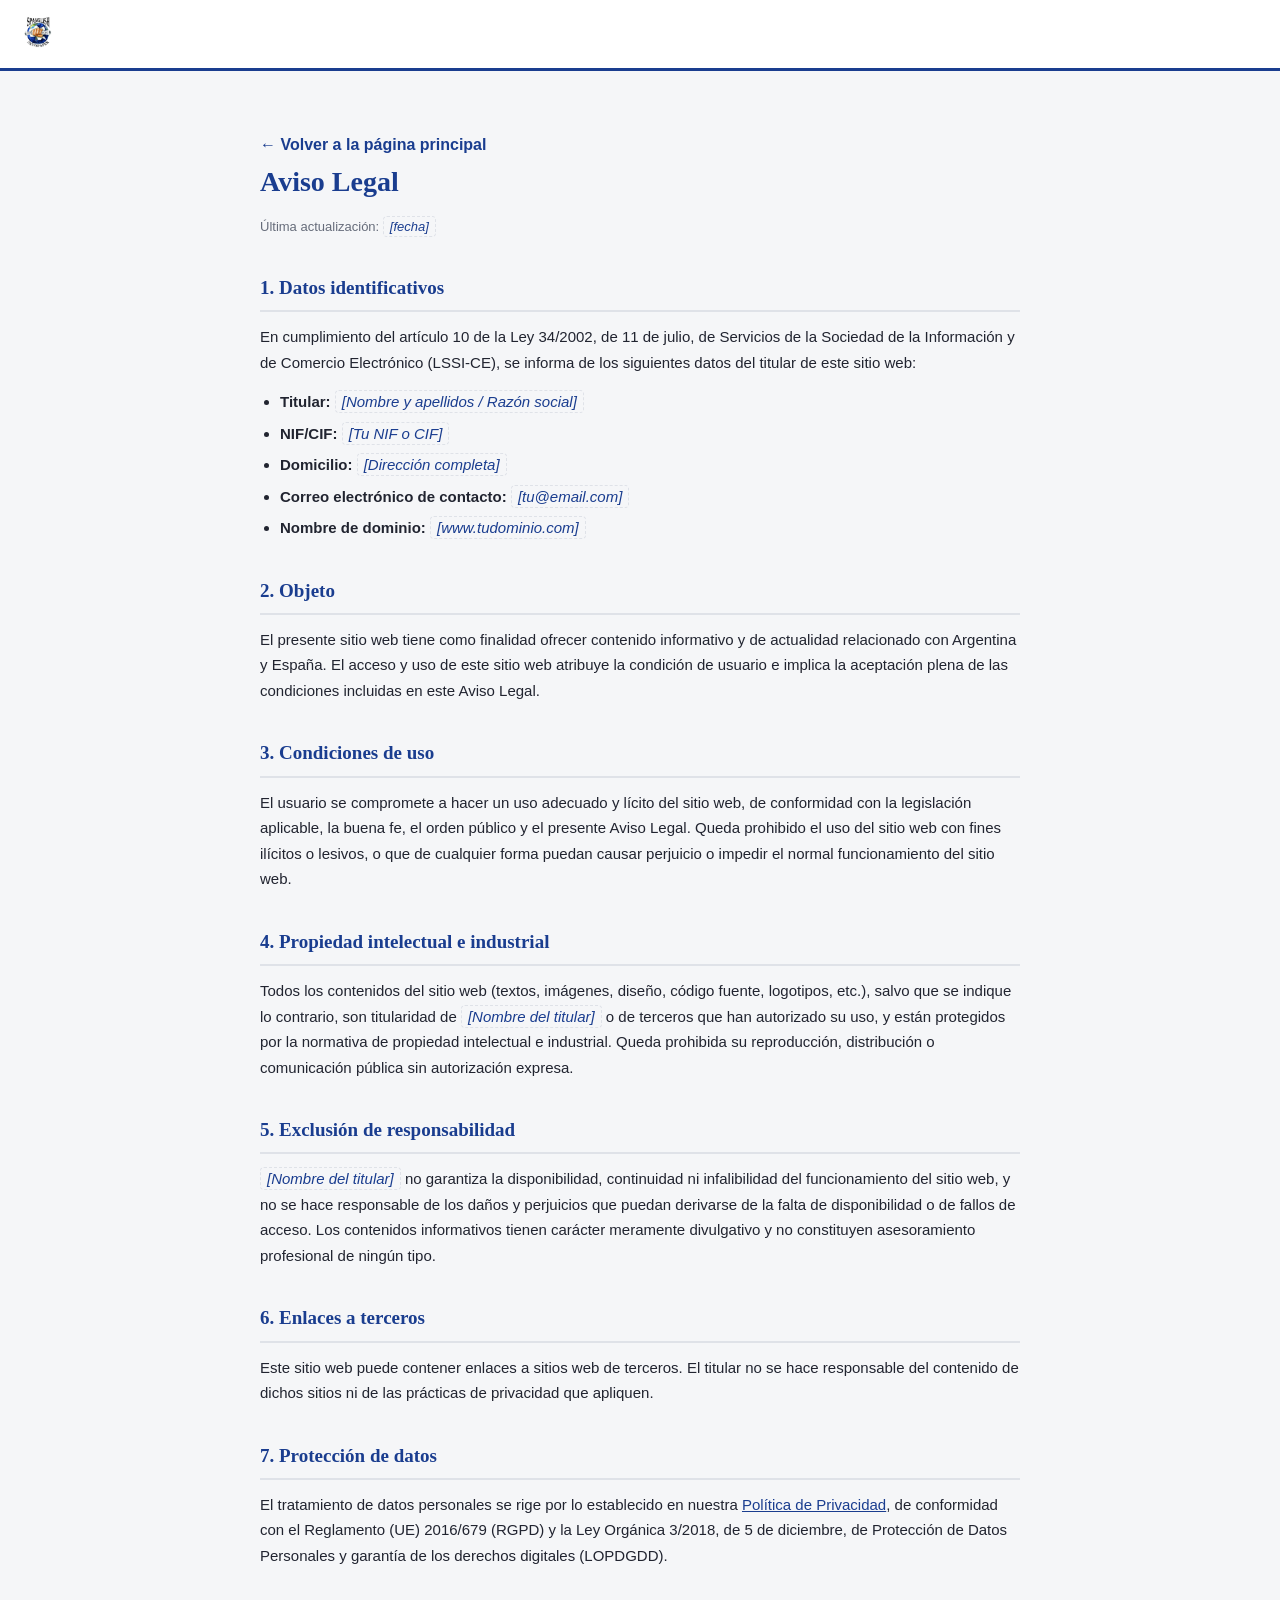
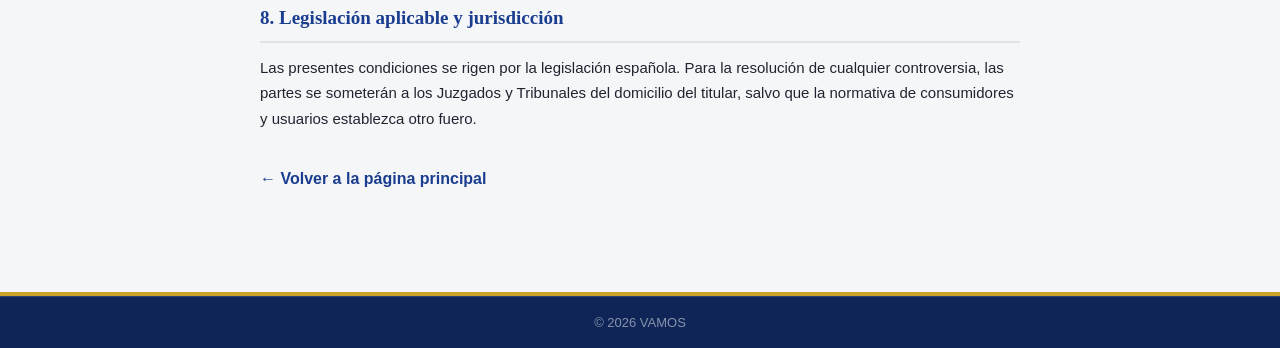
<file: aviso-legal.html>
<!DOCTYPE html>
<html lang="es">
<head>
  <meta charset="UTF-8">
  <meta name="viewport" content="width=device-width, initial-scale=1.0">
  <title>Aviso Legal – Vamos Newspaper</title>
  <link rel="stylesheet" href="css/index.css">
  <script>
    (function () {
      const saved = localStorage.getItem('vamos_theme');
      if (saved === 'dark') document.documentElement.setAttribute('data-theme', 'dark');
    })();
  </script>
  <style>
    .legal-page {
      max-width: 800px;
      margin: 0 auto;
      padding: 40px 20px 60px;
      line-height: 1.7;
      color: var(--color-text);
    }
    .legal-page h1 {
      font-family: Georgia, 'Times New Roman', serif;
      color: var(--color-primary);
      margin-bottom: 10px;
      font-size: 28px;
    }
    .legal-page .legal-updated {
      color: var(--color-text-muted);
      font-size: 13px;
      margin-bottom: 30px;
    }
    .legal-page h2 {
      font-family: Georgia, 'Times New Roman', serif;
      color: var(--color-primary);
      font-size: 19px;
      margin: 34px 0 12px;
      border-bottom: 2px solid var(--color-border);
      padding-bottom: 6px;
    }
    .legal-page p {
      margin-bottom: 14px;
      font-size: 15px;
    }
    .legal-page ul {
      margin: 0 0 14px 20px;
      font-size: 15px;
    }
    .legal-page li {
      margin-bottom: 6px;
    }
    .legal-placeholder {
      background: var(--color-bg);
      border: 1px dashed var(--color-border);
      padding: 2px 6px;
      border-radius: 4px;
      color: var(--color-primary);
      font-style: italic;
    }
    .back-to-site {
      display: inline-block;
      margin-top: 20px;
      color: var(--color-primary);
      text-decoration: none;
      font-weight: 600;
    }
    .back-to-site:hover {
      text-decoration: underline;
    }
  </style>
</head>
<body>

  <div class="page">

    <header>
      <div class="header-inner">
        <div class="header-top">
          <div class="logo">
            <img class="logo1" src="images/Spanglish_Logo.png">
          </div>
        </div>
      </div>
    </header>

    <main class="legal-page">
      <a href="index.html" class="back-to-site">← Volver a la página principal</a>

      <h1>Aviso Legal</h1>
      <p class="legal-updated">Última actualización: <span class="legal-placeholder">[fecha]</span></p>

      <h2>1. Datos identificativos</h2>
      <p>
        En cumplimiento del artículo 10 de la Ley 34/2002, de 11 de julio, de Servicios de la
        Sociedad de la Información y de Comercio Electrónico (LSSI-CE), se informa de los
        siguientes datos del titular de este sitio web:
      </p>
      <ul>
        <li><strong>Titular:</strong> <span class="legal-placeholder">[Nombre y apellidos / Razón social]</span></li>
        <li><strong>NIF/CIF:</strong> <span class="legal-placeholder">[Tu NIF o CIF]</span></li>
        <li><strong>Domicilio:</strong> <span class="legal-placeholder">[Dirección completa]</span></li>
        <li><strong>Correo electrónico de contacto:</strong> <span class="legal-placeholder">[tu@email.com]</span></li>
        <li><strong>Nombre de dominio:</strong> <span class="legal-placeholder">[www.tudominio.com]</span></li>
      </ul>

      <h2>2. Objeto</h2>
      <p>
        El presente sitio web tiene como finalidad ofrecer contenido informativo y de actualidad
        relacionado con Argentina y España. El acceso y uso de este sitio web atribuye la
        condición de usuario e implica la aceptación plena de las condiciones incluidas en este
        Aviso Legal.
      </p>

      <h2>3. Condiciones de uso</h2>
      <p>
        El usuario se compromete a hacer un uso adecuado y lícito del sitio web, de conformidad
        con la legislación aplicable, la buena fe, el orden público y el presente Aviso Legal.
        Queda prohibido el uso del sitio web con fines ilícitos o lesivos, o que de cualquier
        forma puedan causar perjuicio o impedir el normal funcionamiento del sitio web.
      </p>

      <h2>4. Propiedad intelectual e industrial</h2>
      <p>
        Todos los contenidos del sitio web (textos, imágenes, diseño, código fuente, logotipos,
        etc.), salvo que se indique lo contrario, son titularidad de
        <span class="legal-placeholder">[Nombre del titular]</span> o de terceros que han
        autorizado su uso, y están protegidos por la normativa de propiedad intelectual e
        industrial. Queda prohibida su reproducción, distribución o comunicación pública sin
        autorización expresa.
      </p>

      <h2>5. Exclusión de responsabilidad</h2>
      <p>
        <span class="legal-placeholder">[Nombre del titular]</span> no garantiza la
        disponibilidad, continuidad ni infalibilidad del funcionamiento del sitio web, y no se
        hace responsable de los daños y perjuicios que puedan derivarse de la falta de
        disponibilidad o de fallos de acceso. Los contenidos informativos tienen carácter
        meramente divulgativo y no constituyen asesoramiento profesional de ningún tipo.
      </p>

      <h2>6. Enlaces a terceros</h2>
      <p>
        Este sitio web puede contener enlaces a sitios web de terceros. El titular no se hace
        responsable del contenido de dichos sitios ni de las prácticas de privacidad que apliquen.
      </p>

      <h2>7. Protección de datos</h2>
      <p>
        El tratamiento de datos personales se rige por lo establecido en nuestra
        <a href="#" style="color: var(--color-primary);">Política de Privacidad</a>, de
        conformidad con el Reglamento (UE) 2016/679 (RGPD) y la Ley Orgánica 3/2018, de 5 de
        diciembre, de Protección de Datos Personales y garantía de los derechos digitales
        (LOPDGDD).
      </p>

      <h2>8. Legislación aplicable y jurisdicción</h2>
      <p>
        Las presentes condiciones se rigen por la legislación española. Para la resolución de
        cualquier controversia, las partes se someterán a los Juzgados y Tribunales del domicilio
        del titular, salvo que la normativa de consumidores y usuarios establezca otro fuero.
      </p>

      <a href="index.html" class="back-to-site">← Volver a la página principal</a>
    </main>

    <footer>
      <div class="footer-bottom">
        <span>© <span id="footerYear">2026</span> VAMOS</span>
      </div>
    </footer>

  </div>

  <script>
    document.getElementById('footerYear').textContent = new Date().getFullYear();
  </script>

</body>
</html>
</file>
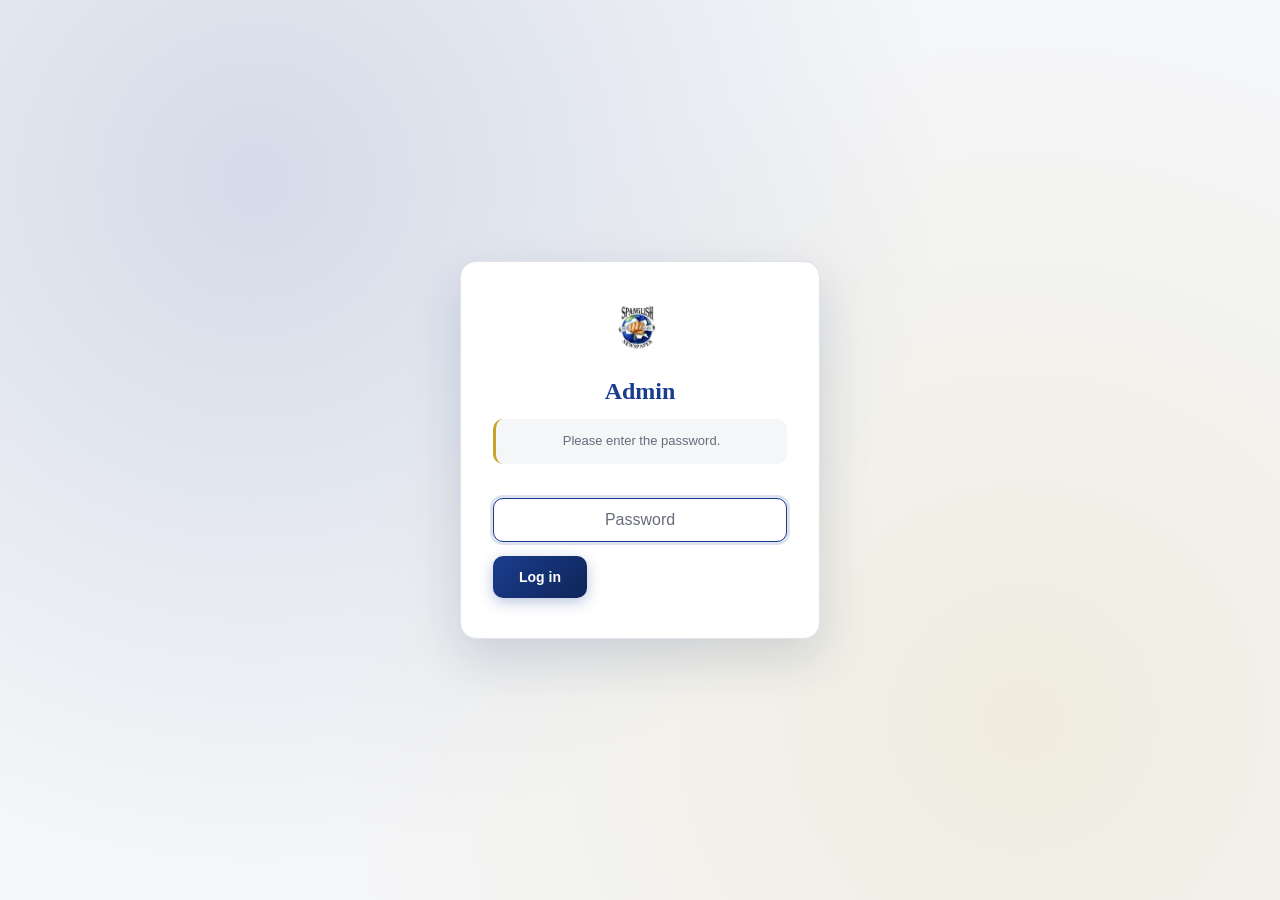
<file: verwaltung-x7k2p.html>
<!DOCTYPE html>
<html lang="en">
<head>
  <meta charset="UTF-8">
  <meta name="viewport" content="width=device-width, initial-scale=1.0">
  <meta name="robots" content="noindex, nofollow">
  <title>Vamos Newspaper – Admin</title>
  <link rel="stylesheet" href="css/index.css">
  <link rel="stylesheet" href="css/verwaltung-x7k2p.css">
  <script>
    // Vor dem Rendern ausführen, damit die Seite nicht kurz hell aufblitzt
    (function () {
      const saved = localStorage.getItem('vamos_theme');
      if (saved === 'dark') document.documentElement.setAttribute('data-theme', 'dark');
    })();
  </script>
  <script src="js/verwaltung-x7k2p.js" defer></script>
</head>
<body class="admin-body">

  <!-- Login screen: shown until logged in -->
  <div class="login-gate" id="loginGate">
    <form class="login-box" id="loginForm">
      <img class="login-logo" src="images/Spanglish_Logo.png" alt="Vamos Newspaper">
      <h1 data-en="Admin" data-es="Administración">Admin</h1>
      <p class="admin-hint" data-en="Please enter the password." data-es="Por favor, introduce la contraseña.">Please enter the password.</p>
      <input type="password" id="loginPassword" placeholder="Password" required autofocus>
      <button type="submit" class="submit-btn" data-en="Log in" data-es="Iniciar sesión">Log in</button>
      <p class="login-error" id="loginError" hidden data-en="Wrong password." data-es="Contraseña incorrecta.">Wrong password.</p>
    </form>
  </div>

  <!-- Actual admin area: only visible after successful login -->
  <div id="adminContent" hidden>

    <header class="admin-header">
      <div class="logo">
        <img class="logo1" src="images/Spanglish_Logo.png" alt="Vamos Newspaper">
        <span class="admin-tag">Admin</span>
      </div>
      <div class="header-actions">
        <div class="lang-switch">
          <button class="lang-btn" type="button" data-en="English ▾" data-es="Español ▾">English ▾</button>
          <ul class="lang-menu">
            <li><a href="#" data-lang="en">English</a></li>
            <li><a href="#" data-lang="es">Español</a></li>
          </ul>
        </div>
        <button class="theme-toggle" id="themeToggle" type="button" aria-label="Toggle dark mode">
          <span class="theme-icon-light">☀️</span>
          <span class="theme-icon-dark">🌙</span>
        </button>
        <a href="index.html" class="back-link" data-en="← Back to website" data-es="← Volver al sitio">← Back to website</a>
        <button id="logoutBtn" class="logout-btn" type="button" data-en="Log out" data-es="Cerrar sesión">Log out</button>
      </div>
    </header>

    <main class="admin-main">
      <div class="admin-grid">

        <section class="admin-panel admin-panel--form">
          <h1 data-en="Add new article" data-es="Añadir nuevo artículo">Add new article</h1>
          <p class="admin-hint"
             data-en="New articles are first saved only in your browser (localStorage). For them to become visible to all visitors, click 'Export JSON' below and paste the code into your news.json file."
             data-es="Los nuevos artículos se guardan primero solo en tu navegador (localStorage). Para que sean visibles a todos los visitantes, haz clic en 'Exportar JSON' abajo y pega el código en tu archivo news.json.">
            New articles are first saved only in <strong>your browser</strong> (localStorage).
            For them to become visible to <strong>all</strong> visitors, click
            "Export JSON" below and paste the code into your <code>news.json</code> file.
          </p>

          <form id="articleForm" class="article-form">

            <div class="form-row">
              <label for="category" data-en="Category" data-es="Categoría">Category</label>
              <select id="category" required>
                <option value="argentina" data-en="Argentina" data-es="Argentina">Argentina</option>
                <option value="spain" data-en="Spain" data-es="España">Spain</option>
              </select>
            </div>

            <div class="form-row">
              <label for="image" data-en="Image path or URL" data-es="Ruta de imagen o URL">Image path or URL</label>
              <input type="text" id="image" placeholder="images/my-image.jpg">
            </div>

            <div class="form-row">
              <label for="date" data-en="Date &amp; time" data-es="Fecha y hora">Date &amp; time</label>
              <input type="datetime-local" id="date" required>
            </div>

            <fieldset class="lang-fieldset">
              <legend data-en="Title" data-es="Título">Title</legend>
              <input type="text" id="title-de" placeholder="Title (German)" required>
              <input type="text" id="title-en" placeholder="Title (English)" required>
              <input type="text" id="title-es" placeholder="Title (Spanish)" required>
            </fieldset>

            <fieldset class="lang-fieldset">
              <legend data-en="Summary (shown on the article card)" data-es="Resumen (se muestra en la tarjeta del artículo)">Summary (shown on the article card)</legend>
              <textarea id="summary-de" rows="2" placeholder="Summary (German)" required></textarea>
              <textarea id="summary-en" rows="2" placeholder="Summary (English)" required></textarea>
              <textarea id="summary-es" rows="2" placeholder="Summary (Spanish)" required></textarea>
            </fieldset>

            <fieldset class="lang-fieldset">
              <legend data-en="Full text (shown in the detail popup)" data-es="Texto completo (se muestra en la ventana de detalle)">Full text (shown in the detail popup)</legend>
              <textarea id="content-de" rows="4" placeholder="Full article text (German)"></textarea>
              <textarea id="content-en" rows="4" placeholder="Full article text (English)"></textarea>
              <textarea id="content-es" rows="4" placeholder="Full article text (Spanish)"></textarea>
            </fieldset>

            <button type="submit" class="submit-btn" data-en="✓ Add article" data-es="✓ Añadir artículo">✓ Add article</button>
          </form>
        </section>

        <div class="admin-panel--side">

          <section class="admin-panel">
            <div class="panel-heading">
              <h2 data-en="Article overview" data-es="Resumen de artículos">Article overview</h2>
              <button id="exportBtn" class="export-btn" type="button" data-en="Export JSON" data-es="Exportar JSON">Export JSON</button>
            </div>

            <div id="articlesList" class="admin-articles-list">
              <!-- filled in by JS -->
            </div>
          </section>

          <section class="admin-panel" id="exportSection" hidden>
            <div class="panel-heading">
              <h2 data-en="Export" data-es="Exportar">Export</h2>
              <button id="copyBtn" class="export-btn" type="button" data-en="Copy to clipboard" data-es="Copiar al portapapeles">Copy to clipboard</button>
            </div>
            <p class="admin-hint"
             data-en="Paste this entire content into your news.json file (replacing the old content):"
             data-es="Pega todo este contenido en tu archivo news.json (reemplazando el contenido anterior):">Paste this entire content into your <code>news.json</code> file (replacing the old content):</p>
            <textarea id="exportOutput" class="export-output" rows="14" readonly></textarea>
          </section>

        </div>

      </div>
    </main>

  </div>

</body>
</html>
</file>
<file: css/index.css>
/* ============================================================
   Vamos Newspaper – Stylesheet
   Mobile-first. Breakpoints: 400 / 600 / 768 / 900 / 1024 / 1200 / 1600
   ============================================================ */

* {
  box-sizing: border-box;
  margin: 0;
  padding: 0;
}

:root {
  --color-bg: #f5f6f8;
  --color-surface: #ffffff;
  --color-primary: #1a3d8f;
  --color-primary-dark: #0f2557;
  --color-accent: #c9a227;
  --color-text: #212430;
  --color-text-muted: #666c7a;
  --color-border: #dfe2e8;
}

[data-theme="dark"] {
  --color-bg: #12151c;
  --color-surface: #1c202b;
  --color-primary: #5b8de0;
  --color-primary-dark: #16316e;
  --color-accent: #e0b93f;
  --color-text: #eaecf1;
  --color-text-muted: #9aa1b0;
  --color-border: #333a4a;
}

html {
  overflow-x: hidden;
  width: 100%;
}

body {
  font-family: Arial, Helvetica, sans-serif;
  background: var(--color-bg);
  color: var(--color-text);
  overflow-x: hidden;
  width: 100%;
  -webkit-tap-highlight-color: transparent;
}

button, a {
  touch-action: manipulation;
}

body, body * {
  transition: background-color 0.2s ease, color 0.2s ease, border-color 0.2s ease;
}

a { color: inherit; }

img {
  max-width: 100%;
  height: auto;
}

/* ============================================================
   PAGE LAYOUT
   ============================================================ */

.page {
  display: grid;
  grid-template-columns: 1fr;
  grid-template-rows: auto auto 1fr auto;
  grid-template-areas:
    "header"
    "toprow"
    "main"
    "footer";
  min-height: 100vh;
  width: 100%;
  max-width: 100%;
  overflow-x: hidden;
}

/* ============================================================
   HEADER
   ============================================================ */

header {
  grid-area: header;
  background: var(--color-surface);
  border-bottom: 3px solid var(--color-primary);
  position: relative;
  width: 100%;
}

.header-inner {
  max-width: 1400px;
  margin: 0 auto;
  width: 100%;
}

.header-top {
  display: flex;
  align-items: center;
  justify-content: space-between;
  padding: 10px max(16px, env(safe-area-inset-right)) 10px max(16px, env(safe-area-inset-left));
  padding-top: max(10px, env(safe-area-inset-top));
  width: 100%;
  gap: 10px;
}

.logo {
  display: flex;
  align-items: center;
  min-width: 0;
}

.logo1 {
  height: 32px;
  width: auto;
  display: block;
}

/* Burger button (mobile/tablet nav toggle) */

.burger-btn {
  display: flex;
  flex-direction: column;
  justify-content: center;
  align-items: center;
  gap: 5px;
  width: 44px;
  height: 44px;
  min-width: 44px;
  background: none;
  border: none;
  cursor: pointer;
  padding: 4px;
  flex-shrink: 0;
}

.burger-btn span {
  display: block;
  height: 3px;
  width: 22px;
  background: var(--color-primary);
  border-radius: 2px;
  transition: transform 0.2s ease, opacity 0.2s ease;
}

.burger-btn[aria-expanded="true"] span:nth-child(1) {
  transform: translateY(8px) rotate(45deg);
}
.burger-btn[aria-expanded="true"] span:nth-child(2) {
  opacity: 0;
}
.burger-btn[aria-expanded="true"] span:nth-child(3) {
  transform: translateY(-8px) rotate(-45deg);
}

/* Nav (collapsible dropdown on mobile/tablet) */

.site-nav {
  display: none;
  padding: 0 20px 20px;
  width: 100%;
}

.site-nav.open {
  display: block;
}

.site-nav ul {
  list-style: none;
  display: grid;
  grid-auto-flow: row;
  gap: 4px;
  text-align: center;
}

.site-nav a,
.lang-btn {
  text-decoration: none;
  color: var(--color-text);
  font-weight: 600;
  display: block;
  padding: 10px;
}

.site-nav a:hover {
  color: var(--color-primary);
}

.nav-link.active {
  color: var(--color-primary);
  border-bottom: 2px solid var(--color-accent);
  padding-bottom: 2px;
}

/* Language switch */

.lang-switch {
  position: relative;
}

.lang-btn {
  background: none;
  border: none;
  font: inherit;
  cursor: pointer;
  color: var(--color-primary);
  padding: 0;
}

.lang-menu {
  display: none;
  position: absolute;
  top: 100%;
  left: 50%;
  transform: translateX(-50%);
  background: var(--color-surface);
  border: 1px solid var(--color-border);
  border-radius: 6px;
  overflow: hidden;
  min-width: 130px;
  z-index: 20;
  list-style: none;
  box-shadow: 0 6px 16px rgba(0,0,0,0.15);
}

.lang-switch.open .lang-menu {
  display: block;
}

.lang-menu a {
  display: block;
  padding: 10px 14px;
  font-weight: normal;
  text-decoration: none;
  color: var(--color-text);
}

.lang-menu a:hover {
  background: var(--color-bg);
  color: var(--color-primary);
}

/* Dark mode toggle */

.theme-toggle {
  background: none;
  border: 1px solid var(--color-border);
  border-radius: 20px;
  width: 44px;
  height: 24px;
  cursor: pointer;
  position: relative;
  padding: 0;
  font-size: 13px;
  display: flex;
  align-items: center;
  margin: 0 auto;
  flex-shrink: 0;
}

.theme-toggle span {
  position: absolute;
  top: 50%;
  transform: translateY(-50%);
  line-height: 1;
}

.theme-icon-light { left: 5px; }
.theme-icon-dark { right: 5px; }

/* ============================================================
   TOP ROW: TICKER + WEATHER + MARKETS
   ============================================================ */

.top-row {
  grid-area: toprow;
  display: grid;
  grid-template-columns: minmax(0, 1fr);
  gap: 12px;
  padding: 12px 16px;
  max-width: 1400px;
  margin: 0 auto;
  width: 100%;
}

/* ---- Ticker ---- */

.ticker {
  position: relative;
  display: grid;
  grid-template-columns: auto minmax(0, 1fr) auto;
  align-items: center;
  gap: 8px;
  padding: 16px 12px;
  border-radius: 10px;
  overflow: hidden;
  background-color: var(--color-primary-dark);
  background-size: cover;
  background-position: center;
  min-width: 0;
}

.ticker::before {
  content: "";
  position: absolute;
  inset: 0;
  background: linear-gradient(rgba(15,37,87,0.78), rgba(15,37,87,0.78));
  z-index: 0;
}

.ticker > * {
  position: relative;
  z-index: 1;
}

.ticker-label {
  grid-column: 1 / -1;
  text-align: center;
  font-size: 12px;
  font-weight: bold;
  color: var(--color-accent);
  text-transform: uppercase;
  letter-spacing: 1.5px;
  margin-bottom: 4px;
}

.ticker-text {
  color: white;
  text-align: center;
  overflow: hidden;
  white-space: normal;
  overflow-wrap: break-word;
  font-size: 14px;
  line-height: 1.3;
  min-width: 0;
}

.ticker button {
  background: rgba(255,255,255,0.12);
  border: 1px solid rgba(255,255,255,0.5);
  color: white;
  min-width: 40px;
  min-height: 40px;
  padding: 6px 12px;
  cursor: pointer;
  font-size: 15px;
  border-radius: 6px;
  transition: background 0.2s;
  flex-shrink: 0;
}

/* ---- Shared card look for weather/markets ---- */

.weather-box,
.market-box {
  background: var(--color-surface);
  border: 1px solid var(--color-border);
  border-top: 4px solid var(--color-accent);
  border-radius: 10px;
  padding: 14px;
  display: flex;
  flex-direction: column;
  gap: 10px;
  min-width: 0;
  overflow: hidden;
}

.weather-box h3,
.market-box h3 {
  color: var(--color-primary);
  font-family: Georgia, 'Times New Roman', serif;
  font-size: 15px;
}

.weather-list,
.market-list {
  display: grid;
  gap: 8px;
  min-width: 0;
}

.weather-row,
.market-row {
  display: grid;
  grid-template-columns: auto minmax(0, 1fr) auto;
  align-items: center;
  gap: 8px;
  padding-bottom: 8px;
  border-bottom: 1px solid var(--color-border);
  font-size: 13px;
  min-width: 0;
}

.weather-row:last-child,
.market-row:last-child {
  border-bottom: none;
  padding-bottom: 0;
}

.weather-icon { font-size: 18px; }

.weather-city,
.market-name {
  font-weight: 600;
  color: var(--color-text);
  min-width: 0;
  overflow: hidden;
  text-overflow: ellipsis;
  white-space: nowrap;
}

.weather-temp,
.market-price {
  font-weight: 700;
  color: var(--color-text);
  text-align: right;
  white-space: nowrap;
}

.market-change {
  grid-column: 2;
  text-align: right;
  font-size: 11px;
  font-weight: 600;
}

.market-change.positive { color: #1a7a3c; }
.market-change.negative { color: var(--color-primary); }

.market-updated {
  font-size: 11px;
  color: var(--color-text-muted);
  text-align: right;
}

.market-placeholder {
  color: var(--color-text-muted);
  font-size: 13px;
  overflow-wrap: break-word;
}

/* ============================================================
   MAIN / ARTICLES
   ============================================================ */

main {
  grid-area: main;
  padding: 14px 16px;
  max-width: 1400px;
  margin: 0 auto;
  width: 100%;
}

.section-heading {
  display: flex;
  align-items: baseline;
  justify-content: space-between;
  flex-wrap: wrap;
  gap: 8px;
  margin-bottom: 12px;
  padding-bottom: 6px;
  border-bottom: 2px solid var(--color-primary);
}

.section-heading h2 {
  font-family: Georgia, 'Times New Roman', serif;
  color: var(--color-primary);
  font-size: 17px;
}

.last-updated {
  font-size: 12px;
  color: var(--color-text-muted);
}

.articles-grid {
  display: grid;
  grid-template-columns: minmax(0, 1fr);
  gap: 14px;
}

.article-card {
  background: var(--color-surface);
  border: 1px solid var(--color-border);
  border-radius: 10px;
  overflow: hidden;
  display: flex;
  flex-direction: column;
  cursor: pointer;
  position: relative;
  min-width: 0;
  transition: transform 0.15s ease, box-shadow 0.15s ease;
}

.article-card:hover {
  transform: translateY(-3px);
  box-shadow: 0 10px 20px rgba(0,0,0,0.08);
}

.article-card:focus-visible {
  outline: 2px solid var(--color-primary);
  outline-offset: 2px;
}

.article-card img {
  width: 100%;
  height: 140px;
  object-fit: cover;
  background: var(--color-border);
}

.favorite-btn {
  position: absolute;
  top: 8px;
  right: 8px;
  width: 40px;
  height: 40px;
  border-radius: 50%;
  border: none;
  background: rgba(0,0,0,0.45);
  color: white;
  font-size: 18px;
  cursor: pointer;
  display: flex;
  align-items: center;
  justify-content: center;
  z-index: 2;
  transition: transform 0.15s ease, background 0.15s ease;
}

.favorite-btn:hover { transform: scale(1.1); }

.favorite-btn.active {
  background: var(--color-accent);
}

.article-body {
  padding: 12px 14px 14px;
  display: flex;
  flex-direction: column;
  gap: 6px;
  flex: 1;
  min-width: 0;
}

.article-body h3 {
  font-family: Georgia, 'Times New Roman', serif;
  font-size: 16px;
  color: var(--color-text);
  overflow-wrap: break-word;
}

.article-body p {
  font-size: 13px;
  color: var(--color-text-muted);
  flex: 1;
  overflow-wrap: break-word;
}

.article-date {
  font-size: 12px;
  color: var(--color-accent);
  font-weight: 600;
}

/* ============================================================
   FOOTER
   ============================================================ */

footer {
  grid-area: footer;
  background: var(--color-primary-dark);
  color: rgba(255,255,255,0.85);
  border-top: 4px solid var(--color-accent);
  margin-top: 40px;
  width: 100%;
}

.footer-content {
  max-width: 1400px;
  margin: 0 auto;
  padding: 30px 20px 20px;
  display: grid;
  grid-template-columns: repeat(auto-fit, minmax(180px, 1fr));
  gap: 24px;
}

.footer-brand h3 {
  font-family: Georgia, 'Times New Roman', serif;
  font-size: 22px;
  color: white;
  letter-spacing: 1px;
  margin-bottom: 12px;
}

.footer-content h4 {
  color: white;
  font-size: 14px;
  text-transform: uppercase;
  letter-spacing: 0.5px;
  margin-bottom: 14px;
}

.footer-content p {
  color: rgba(255,255,255,0.65);
  line-height: 1.7;
  font-size: 14px;
  max-width: 320px;
  overflow-wrap: break-word;
}

.footer-link {
  display: block;
  color: rgba(255,255,255,0.7);
  text-decoration: none;
  margin: 8px 0;
  font-size: 14px;
  transition: color 0.2s ease, transform 0.2s ease;
}

.footer-link:hover {
  color: var(--color-accent);
  transform: translateX(4px);
}

.social-icons {
  display: flex;
  gap: 10px;
}

.social-icon {
  width: 36px;
  height: 36px;
  border-radius: 50%;
  background: rgba(255,255,255,0.08);
  color: rgba(255,255,255,0.8);
  display: flex;
  align-items: center;
  justify-content: center;
  transition: background 0.2s ease, color 0.2s ease, transform 0.2s ease;
}

.social-icon:hover {
  background: var(--color-accent);
  color: white;
  transform: translateY(-2px);
}

.footer-bottom {
  border-top: 1px solid rgba(255,255,255,0.12);
  text-align: center;
  padding: 18px 20px;
  padding-bottom: max(18px, env(safe-area-inset-bottom));
  font-size: 13px;
  color: rgba(255,255,255,0.5);
}

.footer-dot { margin: 0 6px; }

/* ============================================================
   ARTICLE DETAIL MODAL
   ============================================================ */

.modal-overlay {
  display: none;
  position: fixed;
  inset: 0;
  background: rgba(0,0,0,0.6);
  z-index: 100;
  align-items: center;
  justify-content: center;
  padding: 20px;
}

.modal-overlay.open {
  display: flex;
}

.modal-box {
  position: relative;
  background: var(--color-surface);
  border-radius: 12px;
  max-width: 600px;
  width: 100%;
  max-height: 85vh;
  overflow-y: auto;
  overflow-x: hidden;
}

.modal-close {
  position: absolute;
  top: 10px;
  right: 10px;
  background: rgba(0,0,0,0.5);
  color: white;
  border: none;
  width: 40px;
  height: 40px;
  border-radius: 50%;
  font-size: 22px;
  line-height: 1;
  cursor: pointer;
  z-index: 1;
}

.modal-box img {
  width: 100%;
  height: 220px;
  object-fit: cover;
  border-radius: 12px 12px 0 0;
  background: var(--color-border);
}

.modal-content {
  padding: 20px;
  display: grid;
  gap: 10px;
  min-width: 0;
}

.modal-category {
  display: inline-block;
  justify-self: start;
  background: var(--color-bg);
  color: var(--color-primary);
  font-size: 12px;
  font-weight: 700;
  text-transform: uppercase;
  letter-spacing: 0.5px;
  padding: 4px 10px;
  border-radius: 10px;
}

.modal-content h2 {
  font-family: Georgia, 'Times New Roman', serif;
  color: var(--color-text);
  font-size: 22px;
  overflow-wrap: break-word;
}

.modal-date {
  font-size: 12px;
  color: var(--color-text-muted);
}

.modal-content p {
  color: var(--color-text);
  line-height: 1.6;
  font-size: 15px;
  overflow-wrap: break-word;
}

/* ============================================================
   BREAKPOINTS
   ============================================================ */

@media (max-width: 360px) {
  .logo1 { height: 28px; }
  .ticker { padding: 14px 10px; }
  .ticker-text { font-size: 12.5px; }
  .ticker button { min-width: 34px; min-height: 34px; padding: 3px 8px; font-size: 13px; }
  .article-card img { height: 120px; }
}

@media (max-width: 640px) {
  .modal-overlay {
    padding: 0;
    align-items: flex-end;
  }

  .modal-box {
    max-width: 100%;
    max-height: 92vh;
    border-radius: 16px 16px 0 0;
  }
}

@media (min-width: 600px) {
  .articles-grid {
    grid-template-columns: repeat(2, minmax(0, 1fr));
  }
}

@media (min-width: 768px) {
  .header-inner {
    display: grid;
    grid-template-columns: auto minmax(0, 1fr);
    align-items: center;
    padding: 14px 20px;
  }

  .header-top { padding: 0; }
  .logo1 { height: 40px; }

  .burger-btn { display: none; }

  .site-nav {
    display: block;
    padding: 0;
  }

  .site-nav ul {
    grid-auto-flow: column;
    justify-content: end;
    gap: 22px;
  }

  .site-nav ul li {
    border-left: 1px solid var(--color-border);
    padding-left: 22px;
  }

  .site-nav ul li:first-child {
    border-left: none;
    padding-left: 0;
  }

  .lang-menu {
    left: auto;
    right: 0;
    transform: none;
  }

  /* Ab Tablet wieder großzügigere Abstände/Schriften */
  .top-row { gap: 20px; padding: 20px; }
  .ticker { padding: 26px 20px; }
  .weather-box, .market-box { padding: 20px; }
  .weather-box h3, .market-box h3 { font-size: 16px; }

  main { padding: 24px; }
  .section-heading { margin-bottom: 16px; padding-bottom: 8px; }
  .section-heading h2 { font-size: 20px; }
  .articles-grid { gap: 20px; }
  .article-card img { height: 170px; }
  .article-body { padding: 16px; gap: 8px; }
  .article-body h3 { font-size: 18px; }
  .article-body p { font-size: 14px; }

  .footer-content { padding: 50px 30px 30px; gap: 32px; }

  .ticker-text {
    white-space: nowrap;
    text-overflow: ellipsis;
    font-size: 15px;
  }
}

@media (min-width: 768px) and (max-width: 899px) {
  .top-row {
    grid-template-columns: minmax(0, 1fr) minmax(0, 1fr);
    grid-template-areas:
      "ticker ticker"
      "weather market";
  }

  .ticker { grid-area: ticker; }
  .weather-box { grid-area: weather; }
  .market-box { grid-area: market; }
}

@media (min-width: 900px) {
  .top-row {
    grid-template-columns: minmax(0, 2fr) minmax(0, 1fr) minmax(0, 1fr);
    grid-template-areas: "ticker weather market";
  }

  .ticker { grid-area: ticker; padding: 28px 20px; }
  .weather-box { grid-area: weather; }
  .market-box { grid-area: market; }
}

@media (min-width: 1200px) {
  .articles-grid {
    grid-template-columns: repeat(3, minmax(0, 1fr));
  }
}

@media (min-width: 1600px) {
  .articles-grid {
    grid-template-columns: repeat(4, minmax(0, 1fr));
  }
}

@media (max-width: 500px) {
  .footer-content {
    text-align: center;
    padding: 40px 20px 20px;
  }
  .footer-brand p { margin: 0 auto; }
  .social-icons { justify-content: center; }
}
</file>
<file: css/verwaltung-x7k2p.css>
/* ============================================================
   Vamos Newspaper – Admin Stylesheet (modern redesign)
   ============================================================ */

.admin-body {
  background: var(--color-bg);
  min-height: 100vh;
}

/* ---------- LOGIN GATE ---------- */

.login-gate {
  min-height: 100vh;
  display: flex;
  align-items: center;
  justify-content: center;
  padding: 20px;
  background:
    radial-gradient(circle at 20% 20%, rgba(26,61,143,0.15), transparent 55%),
    radial-gradient(circle at 80% 80%, rgba(201,162,39,0.12), transparent 55%),
    var(--color-bg);
}

.login-gate[hidden] {
  display: none;
}

.login-box {
  background: var(--color-surface);
  border: 1px solid var(--color-border);
  border-radius: 16px;
  padding: 40px 32px;
  width: 100%;
  max-width: 360px;
  display: grid;
  gap: 14px;
  text-align: center;
  box-shadow: 0 20px 50px rgba(15,37,87,0.15);
}

.login-logo {
  height: 56px;
  width: auto;
  margin: 0 auto 6px;
}

.login-box h1 {
  font-family: Georgia, 'Times New Roman', serif;
  color: var(--color-primary);
  font-size: 24px;
}

.login-box input {
  padding: 12px 14px;
  border: 1.5px solid var(--color-border);
  border-radius: 10px;
  font: inherit;
  text-align: center;
  background: var(--color-surface);
  color: var(--color-text);
  transition: border-color 0.2s ease, box-shadow 0.2s ease;
}

.login-box input:focus {
  outline: none;
  border-color: var(--color-primary);
  box-shadow: 0 0 0 3px rgba(26,61,143,0.15);
}

.login-box input::placeholder {
  color: var(--color-text-muted);
}

.login-error {
  color: #d1495b;
  font-size: 13px;
}

/* ---------- HEADER ---------- */

.admin-header {
  display: flex;
  align-items: center;
  justify-content: space-between;
  padding: 14px 24px;
  background: linear-gradient(135deg, var(--color-primary), var(--color-primary-dark));
  box-shadow: 0 2px 12px rgba(0,0,0,0.15);
  position: sticky;
  top: 0;
  z-index: 10;
}

.admin-header .logo {
  display: flex;
  align-items: center;
  gap: 10px;
}

.admin-header .logo1 {
  height: 34px;
  width: auto;
  border-radius: 6px;
}

.admin-tag {
  font-size: 11px;
  font-weight: 700;
  letter-spacing: 0.5px;
  text-transform: uppercase;
  font-family: Arial, sans-serif;
  background: rgba(255,255,255,0.18);
  color: white;
  padding: 4px 10px;
  border-radius: 20px;
}

.header-actions {
  display: flex;
  align-items: center;
  gap: 16px;
}

.back-link {
  color: rgba(255,255,255,0.85);
  text-decoration: none;
  font-weight: 600;
  font-size: 14px;
  transition: color 0.2s ease;
}

.back-link:hover {
  color: white;
  text-decoration: underline;
}

.logout-btn {
  background: rgba(255,255,255,0.12);
  border: 1px solid rgba(255,255,255,0.3);
  color: white;
  border-radius: 8px;
  padding: 7px 14px;
  cursor: pointer;
  font-size: 13px;
  font-weight: 600;
  transition: background 0.2s ease;
}

.logout-btn:hover {
  background: rgba(255,255,255,0.25);
}

.admin-header .theme-toggle {
  border-color: rgba(255,255,255,0.4);
}

.admin-header .theme-toggle span {
  filter: none;
}

.admin-header .lang-btn {
  color: white;
  font-weight: 600;
}

.admin-header .lang-menu {
  color: var(--color-text);
}

/* ---------- LAYOUT / DASHBOARD GRID ---------- */

.admin-main {
  max-width: 1200px;
  margin: 0 auto;
  padding: 28px 20px 50px;
}

.admin-grid {
  display: grid;
  grid-template-columns: 1fr;
  gap: 24px;
  align-items: start;
}

.admin-panel--side {
  display: grid;
  gap: 24px;
}

.admin-panel {
  background: var(--color-surface);
  border: 1px solid var(--color-border);
  border-radius: 14px;
  padding: 24px;
  box-shadow: 0 1px 3px rgba(0,0,0,0.04);
  transition: box-shadow 0.2s ease;
}

.admin-panel:hover {
  box-shadow: 0 6px 24px rgba(15,37,87,0.08);
}

.admin-panel h1 {
  font-family: Georgia, 'Times New Roman', serif;
  color: var(--color-primary);
  margin-bottom: 8px;
  font-size: 24px;
}

.panel-heading {
  display: flex;
  align-items: center;
  justify-content: space-between;
  flex-wrap: wrap;
  gap: 10px;
  margin-bottom: 16px;
  padding-bottom: 12px;
  border-bottom: 2px solid var(--color-border);
}

.panel-heading h2 {
  font-family: Georgia, 'Times New Roman', serif;
  color: var(--color-primary);
  font-size: 18px;
}

.admin-hint {
  font-size: 13px;
  color: var(--color-text-muted);
  margin-bottom: 20px;
  line-height: 1.6;
  background: var(--color-bg);
  padding: 12px 14px;
  border-radius: 10px;
  border-left: 3px solid var(--color-accent);
}

.admin-hint code {
  background: var(--color-surface);
  padding: 1px 6px;
  border-radius: 4px;
  border: 1px solid var(--color-border);
}

/* ---------- FORM ---------- */

.article-form {
  display: grid;
  gap: 18px;
}

.form-row {
  display: grid;
  gap: 6px;
}

.form-row label {
  font-size: 12px;
  font-weight: 700;
  text-transform: uppercase;
  letter-spacing: 0.4px;
  color: var(--color-text-muted);
}

.form-row input,
.form-row select {
  padding: 11px 14px;
  border: 1.5px solid var(--color-border);
  border-radius: 10px;
  font: inherit;
  background: var(--color-surface);
  color: var(--color-text);
  transition: border-color 0.2s ease, box-shadow 0.2s ease;
}

.form-row input:focus,
.form-row select:focus {
  outline: none;
  border-color: var(--color-primary);
  box-shadow: 0 0 0 3px rgba(26,61,143,0.12);
}

.lang-fieldset {
  border: 1.5px solid var(--color-border);
  border-radius: 12px;
  padding: 16px;
  display: grid;
  gap: 10px;
  background: var(--color-bg);
}

.lang-fieldset legend {
  font-weight: 700;
  color: var(--color-primary);
  padding: 0 8px;
  font-size: 13px;
  text-transform: uppercase;
  letter-spacing: 0.4px;
}

.lang-fieldset input,
.lang-fieldset textarea {
  width: 100%;
  padding: 11px 14px;
  border: 1.5px solid var(--color-border);
  border-radius: 10px;
  font: inherit;
  resize: vertical;
  background: var(--color-surface);
  color: var(--color-text);
  transition: border-color 0.2s ease, box-shadow 0.2s ease;
}

.lang-fieldset input:focus,
.lang-fieldset textarea:focus {
  outline: none;
  border-color: var(--color-primary);
  box-shadow: 0 0 0 3px rgba(26,61,143,0.12);
}

.form-row input::placeholder,
.lang-fieldset input::placeholder,
.lang-fieldset textarea::placeholder {
  color: var(--color-text-muted);
}

.form-row select option {
  background: var(--color-surface);
  color: var(--color-text);
}

.submit-btn {
  justify-self: start;
  background: linear-gradient(135deg, var(--color-primary), var(--color-primary-dark));
  color: white;
  border: none;
  padding: 13px 26px;
  border-radius: 10px;
  font-weight: 700;
  font-size: 14px;
  cursor: pointer;
  box-shadow: 0 4px 14px rgba(26,61,143,0.3);
  transition: transform 0.15s ease, box-shadow 0.15s ease;
}

.submit-btn:hover {
  transform: translateY(-2px);
  box-shadow: 0 8px 20px rgba(26,61,143,0.4);
}

.submit-btn:active {
  transform: translateY(0);
}

/* ---------- ARTIKEL-LISTE ---------- */

.admin-articles-list {
  display: grid;
  gap: 10px;
  max-height: 420px;
  overflow-y: auto;
}

.admin-article-row {
  display: grid;
  grid-template-columns: auto 1fr auto auto;
  align-items: center;
  gap: 12px;
  padding: 10px 12px;
  border: 1px solid var(--color-border);
  border-radius: 10px;
  transition: border-color 0.2s ease, background 0.2s ease;
}

.admin-article-row:hover {
  border-color: var(--color-primary);
  background: var(--color-bg);
}

.admin-article-row img {
  width: 44px;
  height: 44px;
  object-fit: cover;
  border-radius: 8px;
  background: var(--color-border);
}

.admin-article-row .row-title {
  font-weight: 600;
  font-size: 13px;
  overflow: hidden;
  text-overflow: ellipsis;
  white-space: nowrap;
}

.admin-article-row .row-source {
  font-size: 10px;
  font-weight: 700;
  text-transform: uppercase;
  letter-spacing: 0.3px;
  padding: 3px 9px;
  border-radius: 10px;
  white-space: nowrap;
}

.row-source.from-json {
  background: var(--color-border);
  color: var(--color-text-muted);
}

.row-source.from-local {
  background: var(--color-accent);
  color: white;
}

.delete-btn {
  background: none;
  border: 1.5px solid var(--color-border);
  color: var(--color-primary);
  border-radius: 8px;
  padding: 6px 12px;
  cursor: pointer;
  font-size: 12px;
  font-weight: 600;
  transition: background 0.2s ease, color 0.2s ease;
}

.delete-btn:hover {
  background: var(--color-primary);
  color: white;
  border-color: var(--color-primary);
}

.delete-btn:disabled {
  opacity: 0.3;
  cursor: not-allowed;
}

/* ---------- EXPORT ---------- */

.export-btn {
  background: var(--color-accent);
  color: white;
  border: none;
  padding: 9px 16px;
  border-radius: 8px;
  font-weight: 700;
  font-size: 13px;
  cursor: pointer;
  transition: transform 0.15s ease, opacity 0.15s ease;
}

.export-btn:hover {
  opacity: 0.9;
  transform: translateY(-1px);
}

.export-output {
  width: 100%;
  font-family: 'Courier New', monospace;
  font-size: 12px;
  padding: 14px;
  border: 1.5px solid var(--color-border);
  border-radius: 10px;
  background: var(--color-bg);
  color: var(--color-text);
}

/* ---------- RESPONSIVE ---------- */

@media (min-width: 700px) {
  .lang-fieldset {
    grid-template-columns: 1fr;
  }
}

@media (min-width: 1000px) {
  .admin-grid {
    grid-template-columns: 1.4fr 1fr;
  }
}
</file>
